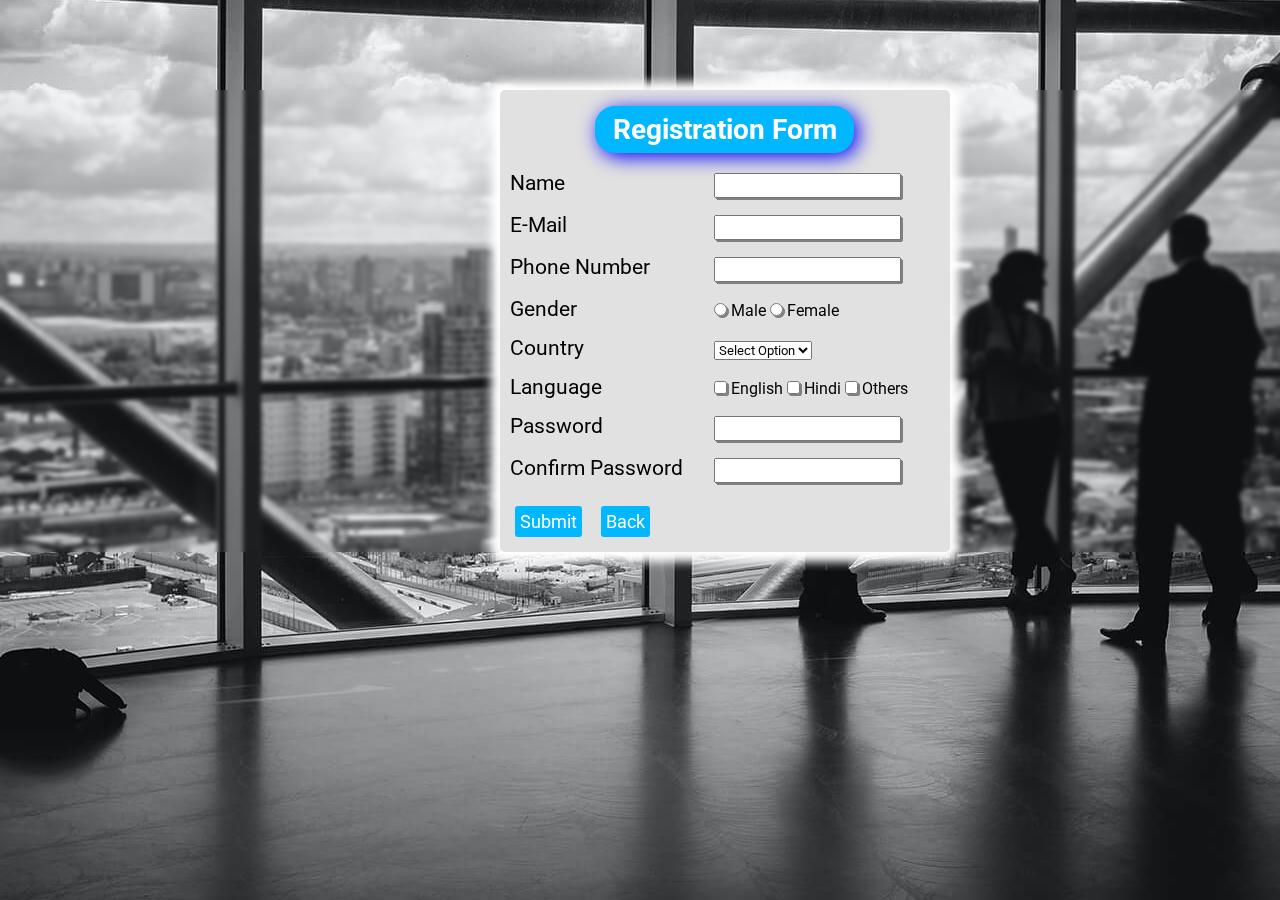
<file: FORM/index.html>
<!-- Title : Login Form
Author : Bharath S
Created Date : 14-03-2024
Modified Date : 28-03-2024
Revieweb By :
Reviewed Date : -->
<!DOCTYPE html>
<html lang="en">
<head>
    <meta charset="UTF-8">
    <meta name="viewport" content="width=device-width, initial-scale=1.0">
    <title>Login Form</title>
    <link rel="stylesheet" href="style.css">
    <link rel="preconnect" href="https://fonts.googleapis.com">
<link rel="preconnect" href="https://fonts.gstatic.com" crossorigin>
<link href="https://fonts.googleapis.com/css2?family=Roboto:ital,wght@0,100;0,300;0,400;0,500;0,700;0,900;1,100;1,300;1,400;1,500;1,700;1,900&display=swap" rel="stylesheet">
</head>
<body>
    <section>
        <h1>Registration Form</h1>
        <div>
            <label for="">Name</label>
            <input type="text">
        </div>
        <div>
            <label for="">E-Mail</label>
            <input type="email">
        </div>
        <div>
            <label for="">Phone Number</label>
            <input type="text">
        </div>
        
        <div>
            <label for="">Gender</label>
            <input type="radio" name="Gender" value="Male"> Male
            <input type="radio" name="Gender" value="Female"> Female
        </div>
        <div>
            <label for="">Country</label>
            <select>
                <option value="">Select Option</option>
                <option value="">INDIA</option>
                <option value="">USA</option>
                <option value="">EUROPE</option>
                <option value="">RUSSIA</option>
                <option value="">Others</option>
            </select>
        </div>
        <div>
            <label for="">Language</label>
            <input type="checkbox"> English
            <input type="checkbox"> Hindi
            <input type="checkbox"> Others
        </div>
        <div>
            <label for="">Password</label>
            <input type="password">
        </div>
        <div>
            <label for="">Confirm Password</label>
            <input type="password">
        </div>
        <button value="submit">Submit</button> 
        <button class="">Back</button>
    </section>
</body>
</html>
</file>
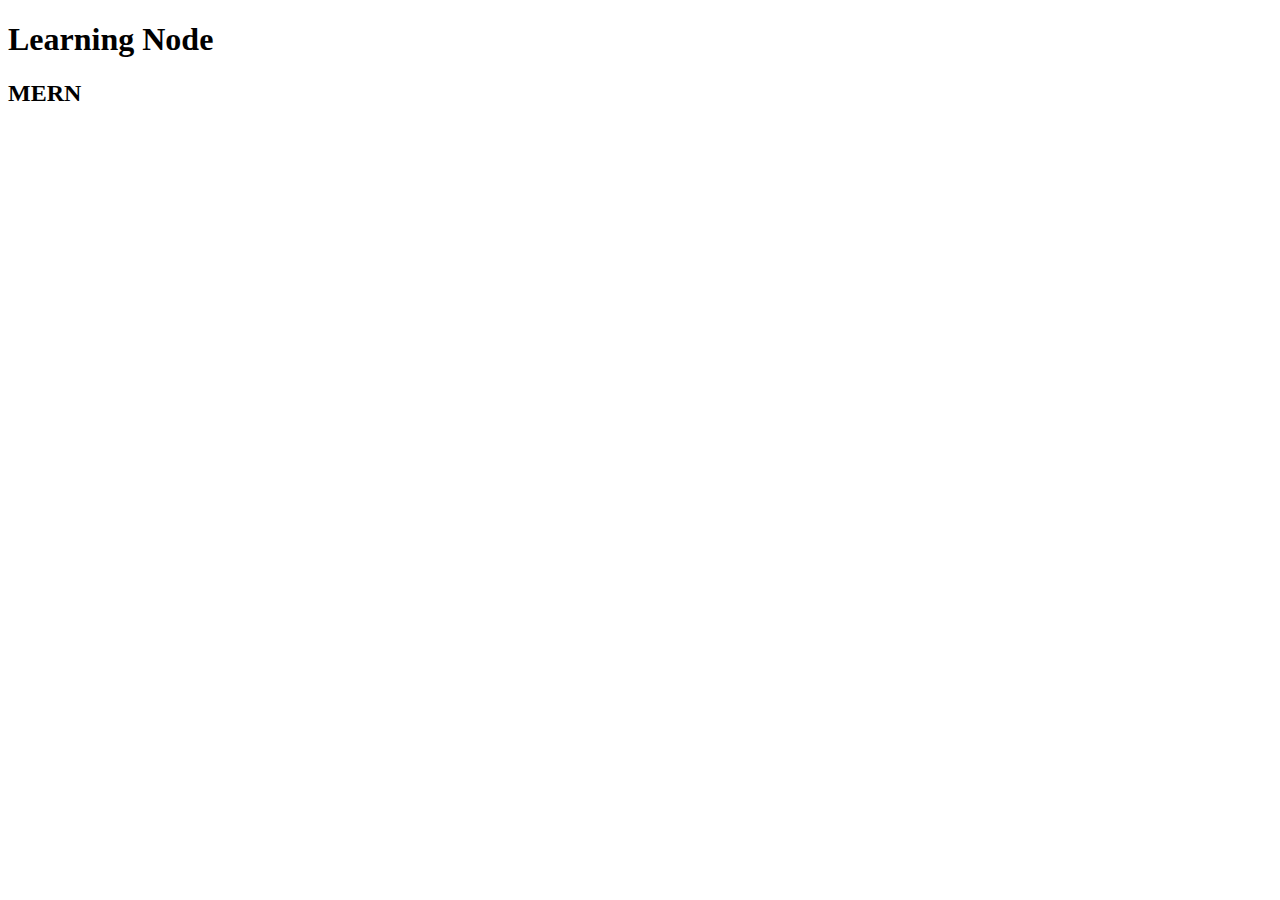
<file: Node.js practice/index.html>
<!-- Title:Node Concept
Author:Bharath
Created by : 1/05/2024
Modified by : 02/05/2024
Reviwed by:
Reviwed at : -->

<!DOCTYPE html>
<html lang="en">

<head>
    <meta charset="UTF-8">
    <meta name="viewport" content="width=device-width, initial-scale=1.0">
    <title>Document</title>
</head>

<body>
    <h1>Learning Node</h1>
    <h2>MERN</h2>
</body>

</html>
</file>
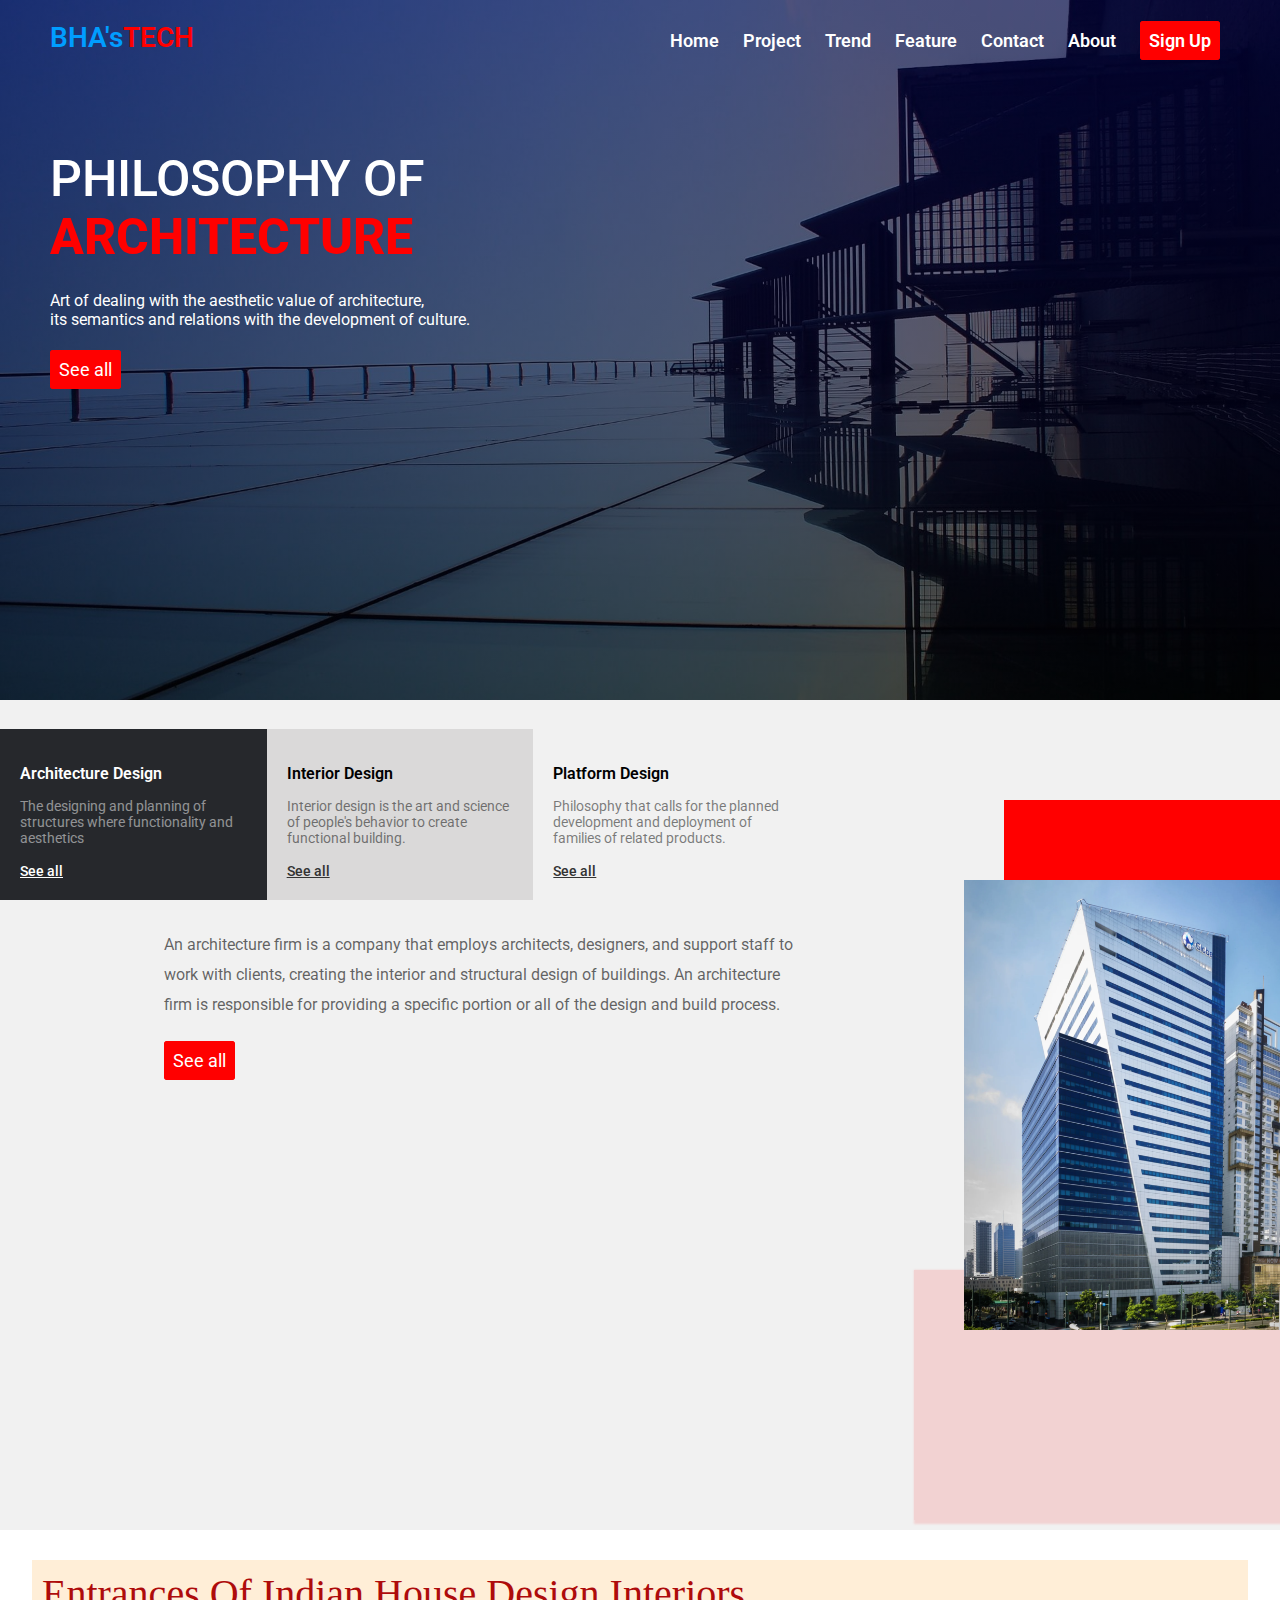
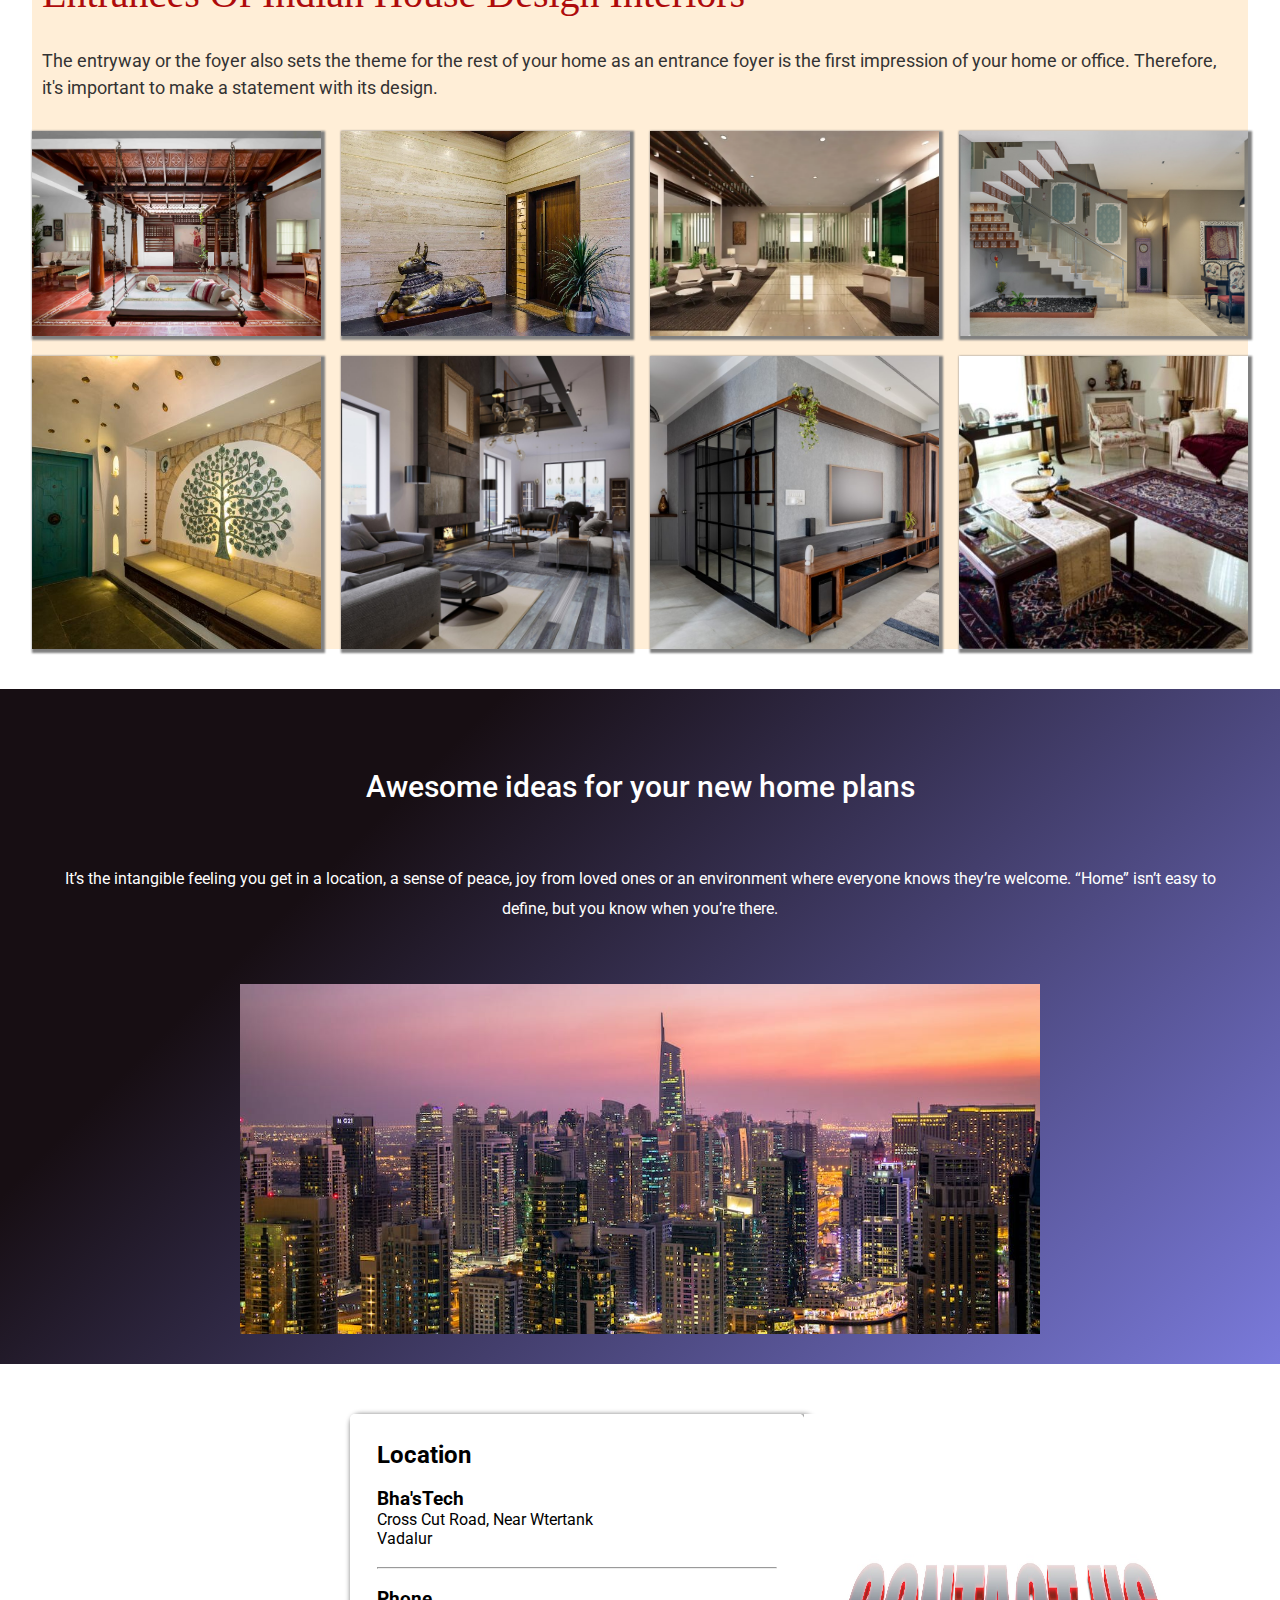
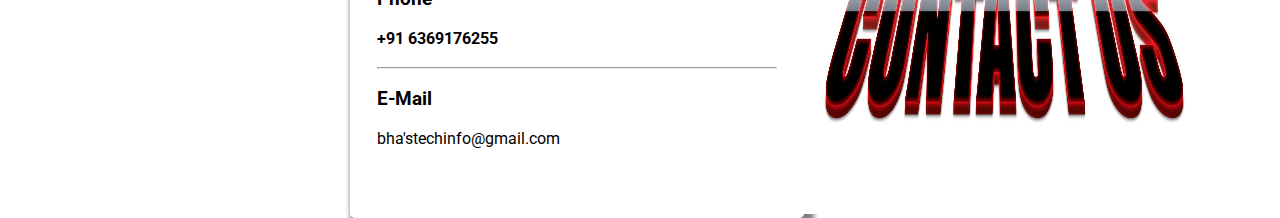
<file: WEBSITE/index.html>
<!-- Title : Login Form
Author : Bharath S
Created Date : 17-03-2024
Modified Date : 24-03-2024
Revieweb By :
Reviewed Date : -->

<!DOCTYPE html>
<html lang="en">

<head>
    <meta charset="UTF-8">
    <meta name="viewport" content="width=device-width, initial-scale=1.0">
    <title>Architecture_Website</title>
    <link rel="stylesheet" href="style.css">
    <link
        href="https://fonts.googleapis.com/css2?family=Roboto:ital,wght@0,100;0,300;0,400;0,500;0,700;0,900;1,100;1,300;1,400;1,500;1,700;1,900&display=swap"
        rel="stylesheet">
        <link rel="stylesheet" href="https://cdnjs.cloudflare.com/ajax/libs/font-awesome/6.5.1/css/all.min.css" integrity="sha512-DTOQO9RWCH3ppGqcWaEA1BIZOC6xxalwEsw9c2QQeAIftl+Vegovlnee1c9QX4TctnWMn13TZye+giMm8e2LwA==" crossorigin="anonymous" referrerpolicy="no-referrer" />
</head>

<body>
    <section id="header">
        <nav>
            <div class="logo">
                <h1><span style="color: rgb(0, 157, 255);">BHA's<span><span>TECH</span></h1>
            </div>
            <div class="navbar">
                <ul>
                    <li><a href="">Home</a></li>
                    <li><a href="">Project</a></li>
                    <li><a href="">Trend</a></li>
                    <li><a href="">Feature</a></li>
                    <li><a href="">Contact</a></li>
                    <li><a href="">About</a></li>
                    <li><a class="sign" href="">Sign Up</a></li>
                </ul>
            </div>
        </nav>

        <div class="banner">
            <h1>Philosophy of <br>
            <span>Architecture</span>
            </h1>
            <p>Art of dealing with the aesthetic value of architecture, <br>its semantics and relations with the development of culture.</p>
            <a class="link-btn" href="#">See all</a>
        </div>

        <div class="services">

            <div class="service">
                <h3>Architecture Design</h3>
                <p>The designing and planning of structures where functionality and aesthetics </p>
                <a href="#">See all</a>
            </div>

            <div class="service">
                <h3>Interior Design</h3>
                <p>Interior design is the art and science of people's behavior to create functional building. </p>
                <a href="#">See all</a>
            </div>

            <div class="service">
                <h3>Platform Design</h3>
                <p> Philosophy that calls for the planned development and deployment of families of related products.</p>
                <a href="#">See all</a>
            </div>
        </div>
    </section>

    <section id="Project">
        <div class="row">
            <div class="col">
                <h3>Architecture Frims in<br>Salem 
                Tamilnadu</h3>
                <p>An architecture firm is a company that employs architects, designers, and support staff to work with clients, creating the interior and structural design of buildings. An architecture firm is responsible for providing a specific portion or all of the design and build process.</p>
                <a class="link-btn" href="">See all</a>
            </div>

            <div class="col-2">
                <div class="box-1"></div>
                <div class="box-2"></div>
                <div class="img-box"></div>
            </div>
        </div>
    </section>

    <section id="Feature">
        <div class="row">
            <h1>Entrances Of Indian House Design Interiors</h1>
            <p>The entryway or the foyer also sets the theme for the rest of your home as an entrance foyer is the first impression of your home or office. Therefore, it's important to make a statement with its design.</p>
        
            <div class="boxs">
                <div class="box"><img src="./IMAGES/f1.webp" alt=""></div>
                <div class="box"><img src="./IMAGES/f2.webp" alt=""></div>
                <div class="box"><img src="./IMAGES/f3.webp" alt=""></div>
                <div class="box"><img src="./IMAGES/f4.webp" alt=""></div>
                <div class="box"><img src="./IMAGES/f5.jpg" alt=""></div>
                <div class="box"><img src="./IMAGES/f6.jpg" alt=""></div>
                <div class="box"><img src="./IMAGES/f7.jpg" alt=""></div>
                <div class="box"><img src="./IMAGES/f8.jpg" alt=""></div>
            </div>
        </div>
    </section>

    <section id="Trend" >
        <div class="plan">
            <h3>Awesome ideas for your new home plans</h3>
            <p> It’s the intangible feeling you get in a location, a sense of peace, joy from loved ones or an environment where everyone knows they’re welcome. “Home” isn’t easy to define, but you know when you’re there.</p>
        
            <div class="img-box"`>
                <img src="./IMAGES/plan.jpeg" alt="">
                <a href=""></a>
            </div>
        </div>
    </section>

    <section id="contact">
        
        <div class="location">
            <h2>Location</h1><br>
            <h3 class="contact-info">Bha'sTech</h3>
            <p class="contact-info">Cross Cut Road, Near Wtertank <br>
            Vadalur
            </p><br>
            <hr>
            <br>

            <h3>Phone</h3><br>
            <h4 >+91 6369176255</h4><br>
            <hr><br>

            <h3>E-Mail</h3><br>
            <h>bha'stechinfo@gmail.com</h4>
        </div>
        <div>
            <img src="./IMAGES/communication-1714483_1920.jpg" alt="">
        </div>
    </section>
</body>

</html>
</file>
<file: FORM/style.css>
*{
    padding: 0;
    margin: 0;
    font-family: "Roboto", sans-serif;
}
body{
    background-image: url(hero-bg.jpg);
    background-position: center;
    backdrop-filter:blur(2px);
    
}
section{
    background-color: rgb(225, 225, 225);
    color: black;
    padding:15px 0;
    height: auto;
    width: 450px;
    border-radius: 5px;
    box-shadow: 0px 1px 10px 9px white;
    margin-top: 90px;
    margin-left: 500px;
}
h1{
    text-align: center;
    font-size: 28px;
    border: 2px solid #01b7ff;
    border-radius: 20px;
    width: 245px;
    padding: 5px;
    box-shadow: 4px 4px 20px blue;
    margin: 1px 4px 18px 95px;
    background-color: #01b7ff;
    color: white;
    
}
div{
    margin: 15px 0; 
}
label{
    display: inline-block;
    width: 200px;
    padding-left: 10px;
    font-size: 21px;
}
input{
    padding: 3px;
    outline: white;
    filter: drop-shadow(2px 2px grey);
}
input:focus{
    border:2px solid blue
}
button{
    background-color: #01b7ff;
    color: white;
    border: 2px solid #01b7ff;
    font-size: 18px;
    padding: 3px;
    border-radius: 3px;
    word-spacing: 4px;
    margin-top: 8px;
    margin-left: 15px;
}
.backbtn{
    background-color: red;
    color: white;
    border: 2px solid red;
    font-size: 18px;
    padding: 3px;
    border-radius: 3px;
    word-spacing: 4px;
    margin-top: 8px;
    margin-left: 300px;
}
</file>
<file: WEBSITE/style.css>
*{
    margin: 0;
    padding: 0%;
    font-family: "Roboto", sans-serif;
}
#header{
    background:linear-gradient(rgba(2, 2, 73, 0.6),rgba(0,0,0,0.6)),url(./IMAGES/banner.jpg);
    background-size: cover;
    height: 700px;
}
nav{
    display: flex;
    justify-content: space-between;
    padding: 20px 50px;
    align-items: baseline;
}
#header .logo h1{
    color: white;
    font-weight: 600;
    font-size: 28px;
}
#header .logo span{
    color: red;
}
#header .navbar ul li{
    display: inline-block;
    padding: 10px;
}
#header .navbar ul li a {
    color: white;
    text-decoration: none;
    font-size: 18px;
    font-weight: 600;
}
#header .navbar ul li .sign{
    background-color: red;
    border: 1px solid red;
    padding: 8px;
    border-radius: 3px;
}
.sign:hover{
    background-color: white;
    border: 1px solid white;
    color: red;
}

/* =====banner section===== */
.banner{
    color: white;
    position: absolute;
    top: 150px;
    left: 50px;
}

.banner h1{
    font-size: 50px;
    text-transform:uppercase;
    font-weight: 500;
}

.banner h1 span{
    color: red;
    font-weight: 800;
}

.banner p{
    margin: 25px 0px 30px 0px;
}
.link-btn{
    text-decoration: none;
    color: white;
    font-size: 18px;
    background-color: red;
    border: 1px solid red;
    padding: 8px;
    border-radius: 3px;
}
/* ========services========= */
#header .services{
    position: absolute;
    left: 0;
    bottom: 0;
    background-color: white;
    width: 800px;
    display: grid;
    grid-template-columns: 1fr 1fr 1fr;

}

#header .services .service{
    padding: 20px;
}

#header .services .service h3{
    font-size: 16px;
    font-weight: 600;
    margin: 15px 0;
}

#header .services .service p{
    color: rgba(0,0,0,0.5);
    font-size: 14px;
    margin: 15px 0;
}

#header .services .service a{
    color: #333;
    font-size: 14px;
    font-weight: 500;
    margin: 15px 0;
}

#header .services .service:nth-child(1){
    background-color: #26282c;
}
#header .services .service:nth-child(1) h3,
#header .services .service:nth-child(1) a{
    color: white;
}
#header .services .service:nth-child(1) p{
    color:rgba(255,255,255,0.5);
}


#header .services .service:nth-child(2){
    background-color: #dad9d9;
}


#header .services .service:nth-child(3){
    background-color: #F1F1F1;
}

/* ==========Project======== */
#Project{
    background-color: #F1F1F1;
}

#Project .row{
    width: 90%;
    margin:auto;
    display: flex;
}

#Project .col{
    width: 50vw;
    height: 70vh;
    padding: 100px;
}

#Project .col h3{
    font-size: 30px;
    font-weight: 500;
    margin: 30px 0;
}

#Project .col p{
    margin-bottom: 30px;
    line-height: 30px;
    color: rgba(0,0,0,0.6);

}

#Project .col-2{
    position: relative;
}

.box-1{
    position: absolute;
    background-color: red;
    height: 250px;
    width: 350px;
    top: 100px;
    left: 100px;
    box-shadow: 12px 22px 2px 2px darkred;


}
.box-2{
    position: absolute;
    background-color: #f2d2d2;
    width: 400px;
    height: 250px;
    bottom: 10px;
    left: 10px;
    box-shadow: 2px 2px 2px 2px #f2d2d2;
}
#Project .img-box{
    position: absolute;
    background-image: url(./IMAGES/product.png);
    background-size: cover;
    width: 350px;
    height: 450px;
    left: 60px;
    top: 180px;
}

/* ===========Feature============ */
#Feature .row{
    width: 95%;
    margin: auto;
    background-color: rgb(255, 238, 215);
}

#Feature .row h1{
    font-size: 40px;
    font-family: "Pacifico";
    font-weight:normal;
    margin: 30px 10px;
    color: #ae0b0b;
    padding-top: 10px;
}

#Feature .row p{
    font-size: 18px;
    margin: 30px 10px;
    color: #333;
    line-height: 27px;
}

#Feature .row .boxs{
    display: grid;
    grid-template-columns: 1fr 1fr 1fr 1fr;
    gap: 20px;
}

#Feature .row .box{
    box-shadow:2px 2px 2px 2px grey;
}

#Feature .row .box img{
    width: 100%;
    height: 100%;
    object-fit: cover;
}

/* =========Trend======== */
#Trend{
    background-color: #7a7adb;
    background-image: linear-gradient(315deg, #7a7adb 0%, #170e13 74%);
    color: white;
    text-align: center;
    margin-top:40px;
}
#Trend .plan{
    width: 90%;
    margin: auto;
    display: flex;
    flex-direction: column;
    align-items: center;
}

#Trend .img-box{
    width: 800px;
    height: 350px;
    margin: 30px 0;
}

#Trend .img-box img{
    width: 100%;
    height: 100%;
    object-fit: cover;
}

#Trend p{
    margin: 30px 0;
    line-height: 30px;
}

#Trend h3{
    font-size: 30px;
    font-weight: 500;
    margin: 30px 0;
    padding-top: 50px;
}

/* ======contact======= */
#contact img{
    height: 400px;
    width: 400px;
}

#contact{
    display: flex;
    margin-left: 350px;
    margin-top: 50px;
}
.location{
    width: 400px;
    padding: 25px;
    border: 2px solid white;
    border-radius: 5px;
    box-sizing: content-box;
    box-shadow: 5px 5px 5px 5px grey;
}
</file>
